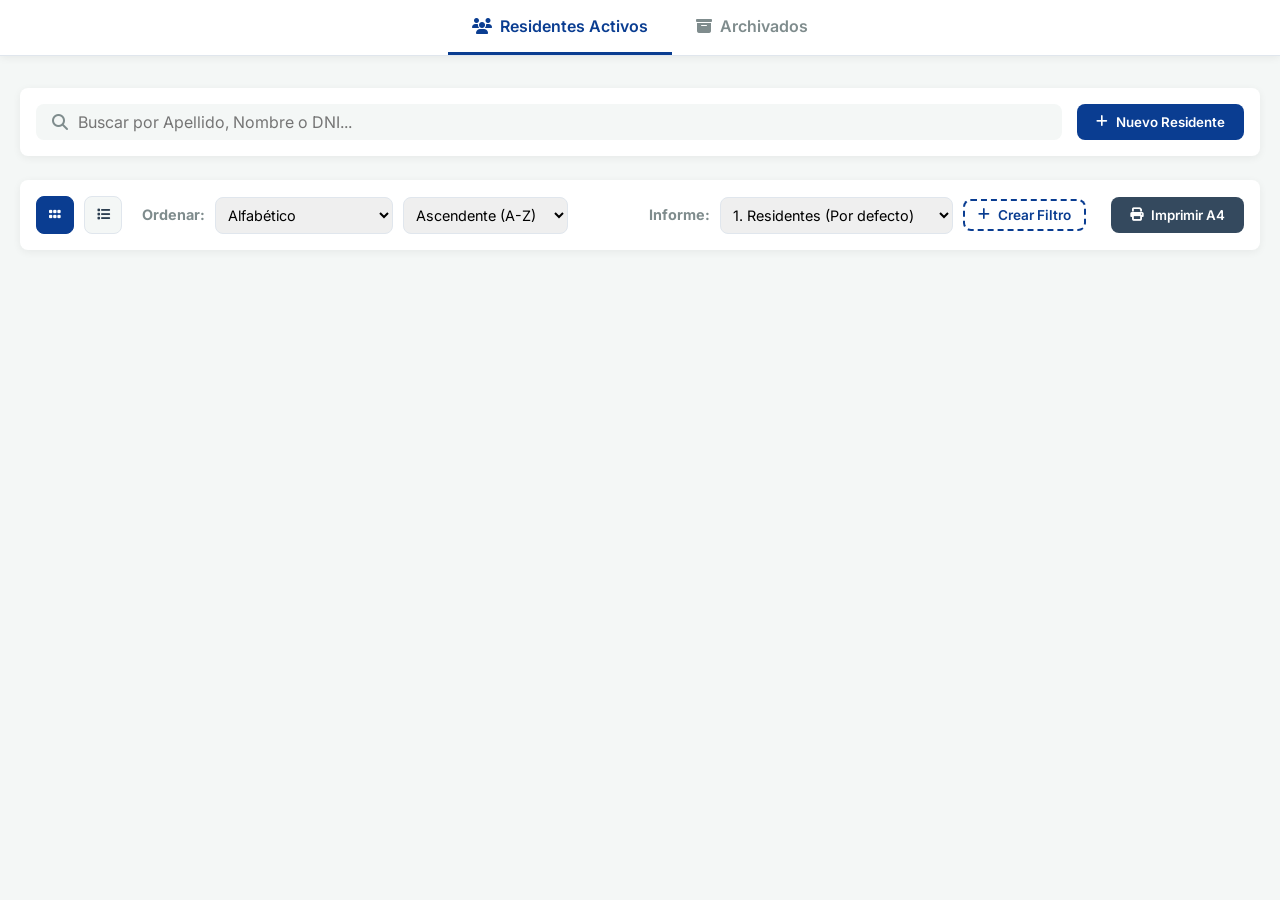
<file: index.html>
<!-- [Descripción: Estructura principal del Dashboard. Se eliminó definitivamente el logo centrado en la vista web. Comienza directamente con las pestañas de navegación. Se mantiene la cabecera oculta exclusiva para la impresión en A4 (con logoimpresion.png), la barra de herramientas avanzada y los modales.] -->
<!DOCTYPE html>
<html lang="es">
<head>
    <meta charset="UTF-8">
    <meta name="viewport" content="width=device-width, initial-scale=1.0">
    <title>Residencial Francia - Archivo Digital</title>
    <link rel="stylesheet" href="css/style.css">
    <!-- Google Fonts & FontAwesome -->
    <link href="https://fonts.googleapis.com/css2?family=Inter:wght@300;400;500;600;700&display=swap" rel="stylesheet">
    <link rel="stylesheet" href="https://cdnjs.cloudflare.com/ajax/libs/font-awesome/6.4.0/css/all.min.css">
</head>
<body>

    <!-- BARRA DE PESTAÑAS (TABS) -->
    <nav class="tabs-nav print-hide">
        <button class="tab-btn active" data-tab="tab-activos"><i class="fa-solid fa-users"></i> Residentes Activos</button>
        <button class="tab-btn" data-tab="tab-archivados"><i class="fa-solid fa-box-archive"></i> Archivados</button>
    </nav>

    <main class="dashboard-container">
        
        <!-- CABECERA EXCLUSIVA PARA IMPRESIÓN (Invisible en pantalla, solo visible al imprimir) -->
        <div id="printHeader" class="print-header">
            <div style="display: flex; flex-direction: column; gap: 5px;">
                <h2 id="printTitle">Informe de Residentes</h2>
                <span id="printDate" style="font-size: 12px; color: #333; font-weight: bold;"></span>
            </div>
            <!-- Logo exclusivo para impresión en blanco y negro -->
            <img src="img/logoimpresion.png" alt="Logo" class="print-logo" onerror="this.style.display='none'">
        </div>

        <!-- ========================================== -->
        <!-- PESTAÑA 1: ACTIVOS                         -->
        <!-- ========================================== -->
        <div id="tab-activos" class="tab-content active">
            
            <!-- CONTROLES BÁSICOS (Buscador y Nuevo Residente) -->
            <section class="controls-section print-hide">
                <div class="search-box">
                    <i class="fa-solid fa-search"></i>
                    <input type="text" id="searchActivos" placeholder="Buscar por Apellido, Nombre o DNI...">
                </div>
                <div class="filter-box">
                    <button class="btn btn-primary" onclick="window.location.href='resident.html'">
                        <i class="fa-solid fa-plus"></i> Nuevo Residente
                    </button>
                </div>
            </section>

            <!-- BARRA DE HERRAMIENTAS AVANZADA (Vistas, Orden, Reportes, Impresión) -->
            <section class="advanced-toolbar print-hide">
                
                <!-- Grupo 1: Vistas y Orden -->
                <div class="toolbar-group">
                    <button class="btn-icon active" id="btnViewGrid" title="Vista Mosaico"><i class="fa-solid fa-grip"></i></button>
                    <button class="btn-icon" id="btnViewList" title="Vista Lista"><i class="fa-solid fa-list"></i></button>
                    
                    <span style="color: var(--text-muted); margin-left: 10px; font-size: 0.9rem; font-weight: bold;">Ordenar:</span>
                    <select id="sortField">
                        <option value="nombre">Alfabético</option>
                        <option value="edad">Edad</option>
                        <option value="genero">Género</option>
                        <option value="numeroSocio">N° Socio</option>
                        <option value="fechaIngreso">Fecha de Ingreso</option>
                        <option value="obraSocial">Obra Social</option>
                        <option value="medicoCabecera">Médico de Cabecera</option>
                        <option value="nacionalidad">Nacionalidad</option>
                    </select>
                    
                    <select id="sortDirection">
                        <option value="asc">Ascendente (A-Z)</option>
                        <option value="desc">Descendente (Z-A)</option>
                    </select>
                </div>

                <!-- Grupo 2: Informes y Botón de Impresión -->
                <div class="toolbar-group">
                    <span style="color: var(--text-muted); font-size: 0.9rem; font-weight: bold;">Informe:</span>
                    <select id="reportPreset">
                        <option value="default">1. Residentes (Por defecto)</option>
                        <option value="cumple">2. Cumpleaños</option>
                        <option value="os">3. Obra Social</option>
                        <option value="fam">4. Familiares y Responsables</option>
                        <!-- Los reportes personalizados se inyectarán aquí por JS -->
                    </select>
                    
                    <button class="btn btn-outline" style="padding: 0.4rem 0.8rem; font-size: 0.85rem;" onclick="openCustomReportModal()">
                        <i class="fa-solid fa-plus"></i> Crear Filtro
                    </button>
                    
                    <button class="btn btn-secondary" onclick="executePrint()" style="margin-left: 15px; background: #34495e;">
                        <i class="fa-solid fa-print"></i> Imprimir A4
                    </button>
                </div>
            </section>

            <!-- Spinner Loading -->
            <div id="loaderActivos" class="loader-container">
                <div class="spinner"></div><p>Cargando base de datos...</p>
            </div>

            <!-- VISTA MOSAICO (Tarjetas) -->
            <section class="grid-container" id="gridActivos"></section>

            <!-- VISTA LISTA (Tabla, inyectada dinámicamente) -->
            <section class="list-container hidden" id="listActivos">
                <!-- JS inyectará las tablas aquí -->
            </section>
        </div>

        <!-- ========================================== -->
        <!-- PESTAÑA 2: ARCHIVADOS                      -->
        <!-- ========================================== -->
        <div id="tab-archivados" class="tab-content hidden print-hide">
            <section class="controls-section">
                <div class="search-box">
                    <i class="fa-solid fa-search"></i>
                    <input type="text" id="searchArchivados" placeholder="Buscar en archivo histórico...">
                </div>
            </section>
            
            <div id="loaderArchivados" class="loader-container">
                <div class="spinner"></div><p>Cargando residentes archivados...</p>
            </div>
            
            <section class="grid-container" id="gridArchivados"></section>
        </div>
    </main>

    <!-- ========================================== -->
    <!-- MODALES                                    -->
    <!-- ========================================== -->

    <!-- Modal: Crear Informe Personalizado -->
    <div id="reportModal" class="modal print-hide">
        <div class="modal-content" style="max-width: 750px; width: 95%;">
            <div class="modal-header">
                <h2>Crear Informe Personalizado</h2>
                <span class="close" onclick="closeCustomReportModal()">&times;</span>
            </div>
            
            <div class="modal-body">
                <div class="form-group" style="margin-bottom: 20px;">
                    <label>Título del Filtro / Informe</label>
                    <input type="text" id="customReportTitle" placeholder="Ej: Control Médico General...">
                </div>

                <!-- Caja de Orden de Selección -->
                <div class="selected-order-box">
                    <div class="selected-order-title">Orden de columnas en la planilla (De Izquierda a Derecha)</div>
                    <div class="selected-tags" id="selectedTagsContainer">
                        <span style="color: #999; font-size: 0.85rem; font-style: italic;">Seleccione las opciones debajo para agregarlas...</span>
                    </div>
                </div>
                
                <!-- Contenedor agrupado por Pestañas del Sheet -->
                <div class="report-tabs-container" id="columnsPickerContainer">
                    <!-- JS inyectará los grupos y checkboxes aquí -->
                </div>
            </div>
            
            <div class="modal-footer">
                <button class="btn btn-secondary" onclick="closeCustomReportModal()">Cancelar</button>
                <button class="btn btn-primary" onclick="saveCustomReport()">Guardar y Aplicar</button>
            </div>
        </div>
    </div>

    <!-- Modal: Archivar Residente -->
    <div id="archiveModal" class="modal print-hide">
        <div class="modal-content" style="max-width: 550px; width: 95%;">
            <div class="modal-header">
                <h2>Archivar Residente</h2>
                <span class="close" id="closeModal">&times;</span>
            </div>
            
            <div class="modal-body">
                <p>Complete los datos de salida para mover a <strong id="archiveName"></strong> <span id="archiveSocioBadge" style="color: var(--text-muted); font-size: 0.9rem;"></span> al archivo inactivo.</p>
                
                <div class="form-group" style="margin-top: 15px;">
                    <label>Fecha de Salida</label>
                    <input type="date" id="archiveDate" class="modern-input">
                </div>

                <div class="form-group" style="margin-top: 15px;">
                    <label>Motivo claro de la salida</label>
                    <select id="archiveMotivo" class="modern-input">
                        <option value="">Seleccione un motivo...</option>
                        <option value="traslado voluntario">Traslado voluntario</option>
                        <option value="retiro por alta">Retiro por alta</option>
                        <option value="retiro por fallecimiento">Retiro por fallecimiento</option>
                        <option value="derivación medica de urgencia">Derivación médica de urgencia</option>
                    </select>
                </div>

                <!-- Condicional: Derivación médica de urgencia -->
                <div id="groupDerivacion" style="display: none;">
                    <div class="form-group" style="margin-top: 15px;">
                        <label>Lugar de Derivación</label>
                        <input type="text" id="archiveLugarDerivacion" class="modern-input" placeholder="Indique el centro médico o lugar de derivación...">
                    </div>
                </div>

                <!-- Condicional: Retiro por alta o Traslado voluntario -->
                <div id="groupResponsableSalida" style="display: none;">
                    <div class="form-group" style="margin-top: 15px;">
                        <label>Responsable</label>
                        <input type="text" id="archiveResponsable" class="modern-input" placeholder="Nombre y apellido del responsable...">
                    </div>
                    <div class="form-group" style="margin-top: 15px;">
                        <label>DNI del responsable</label>
                        <input type="text" id="archiveDniResponsable" class="modern-input" placeholder="DNI del responsable...">
                    </div>
                </div>

                <!-- Condicional: Retiro por fallecimiento -->
                <div id="groupFallecimiento" style="display: none;">
                    <div class="form-group" style="margin-top: 15px;">
                        <label>Hora del deceso</label>
                        <input type="time" id="archiveHoraDeceso" class="modern-input">
                    </div>
                    <div class="form-group" style="margin-top: 15px;">
                        <label>Link certificado de defunción</label>
                        <input type="text" id="archiveLinkCertificado" class="modern-input" placeholder="Pegue el link del certificado de defunción...">
                    </div>
                </div>

                <div class="form-group" style="margin-top: 15px;">
                    <label>Detalle</label>
                    <textarea id="archiveDetalle" class="modern-input" rows="3" placeholder="Detalles adicionales acerca de la salida del residente..."></textarea>
                </div>
            </div>
            
            <div class="modal-footer">
                <button class="btn btn-secondary" id="cancelArchive">Cancelar</button>
                <button class="btn btn-danger" id="confirmArchive">Archivar Residente</button>
            </div>
        </div>
    </div>

    <!-- Javascript -->
    <script src="js/app.js"></script>
</body>
</html>
</file>
<file: css/style.css>
/* ==========================================================================
   CSS - RESIDENCIAL FRANCIA
   Arquitectura moderna, variables CSS, Dashboard y Perfil Minimalista.
   ========================================================================== */

:root {
    --primary-blue: #0A3D91; 
    --secondary-blue: #155EBA;
    --text-main: #2C3E50;
    --text-muted: #7F8C8D;
    --bg-main: #F4F7F6;
    --white: #FFFFFF;
    --danger: #E74C3C;
    --success: #27AE60;
    --border-color: #E0E6ED;
    --shadow-sm: 0 2px 8px rgba(0,0,0,0.06);
    --shadow-md: 0 8px 16px rgba(0,0,0,0.1);
    --radius-md: 8px;
    --radius-lg: 16px;
    --transition: all 0.3s ease;
}

* { 
    margin: 0; 
    padding: 0; 
    box-sizing: border-box; 
    font-family: 'Inter', sans-serif; 
}

body { 
    background-color: var(--bg-main); 
    color: var(--text-main); 
    line-height: 1.6; 
}

/* ==========================================================================
   NAVEGACIÓN DASHBOARD
   ========================================================================== */
/* [Descripción: Estilos para las pestañas principales (Activos y Archivados) en la página de inicio.] */
.tabs-nav { 
    display: flex; justify-content: center; background: var(--white); box-shadow: var(--shadow-sm); 
    padding: 0 20px; border-bottom: 1px solid var(--border-color); margin-bottom: 2rem; flex-wrap: wrap; 
}
.tab-btn { 
    background: none; border: none; padding: 1rem 1.5rem; font-size: 1rem; font-weight: 600; 
    color: var(--text-muted); cursor: pointer; transition: var(--transition); border-bottom: 3px solid transparent; 
    display: flex; align-items: center; gap: 8px; 
}
.tab-btn:hover { color: var(--primary-blue); background: var(--bg-main); }
.tab-btn.active { color: var(--primary-blue); border-bottom-color: var(--primary-blue); }
.tab-content { display: none; animation: fadeIn 0.4s ease; }
.tab-content.active { display: block; }
@keyframes fadeIn { from { opacity: 0; transform: translateY(10px); } to { opacity: 1; transform: translateY(0); } }

/* ==========================================================================
   CONTROLES Y BARRA AVANZADA (DASHBOARD)
   ========================================================================== */
/* [Descripción: Buscadores, filtros y la nueva barra de herramientas avanzada que contiene las opciones de Mosaico, Lista, Ordenamiento y Reportes.] */
.dashboard-container { max-width: 1400px; margin: 0 auto 2rem; padding: 0 20px; }
.controls-section { 
    display: flex; justify-content: space-between; flex-wrap: wrap; gap: 15px; margin-bottom: 1.5rem; 
    background: var(--white); padding: 1rem; border-radius: var(--radius-md); box-shadow: var(--shadow-sm); 
}
.search-box { 
    display: flex; align-items: center; background: var(--bg-main); padding: 0.5rem 1rem; 
    border-radius: var(--radius-md); flex: 1; min-width: 300px; 
}
.search-box i { color: var(--text-muted); margin-right: 10px; }
.search-box input { border: none; background: transparent; width: 100%; outline: none; font-size: 1rem; }
.filter-box { display: flex; gap: 10px; flex-wrap: wrap; }

.advanced-toolbar { 
    display: flex; flex-wrap: wrap; gap: 15px; background: var(--white); padding: 1rem; 
    border-radius: var(--radius-md); box-shadow: var(--shadow-sm); margin-bottom: 2rem; 
    align-items: center; justify-content: space-between; 
}
.toolbar-group { display: flex; gap: 10px; align-items: center; flex-wrap: wrap; }
.toolbar-group select { 
    padding: 0.5rem; border: 1px solid var(--border-color); border-radius: var(--radius-md); 
    font-size: 0.9rem; outline: none; cursor: pointer; 
}
.btn-icon { 
    width: 38px; height: 38px; display: flex; align-items: center; justify-content: center; 
    border: 1px solid var(--border-color); background: var(--bg-main); border-radius: var(--radius-md); 
    cursor: pointer; transition: var(--transition); color: var(--text-main); 
}
.btn-icon.active { background: var(--primary-blue); color: white; border-color: var(--primary-blue); }
.btn-icon:hover:not(.active) { background: #e0e6ed; }

/* ==========================================================================
   BOTONES GLOBALES
   ========================================================================== */
.btn { 
    padding: 0.6rem 1.2rem; border: none; border-radius: var(--radius-md); font-weight: 600; 
    cursor: pointer; transition: var(--transition); display: inline-flex; align-items: center; gap: 8px; 
}
.btn-primary { background: var(--primary-blue); color: var(--white); }
.btn-primary:hover { background: var(--secondary-blue); transform: translateY(-2px); }
.btn-secondary { background: var(--text-muted); color: var(--white); }
.btn-secondary:hover { opacity: 0.9; }
.btn-success { background: var(--success); color: var(--white); }
.btn-danger { background: var(--danger); color: var(--white); }
.btn-outline { background: transparent; border: 2px dashed var(--primary-blue); color: var(--primary-blue); }

/* ==========================================================================
   GRID (MOSAICO) Y TARJETAS
   ========================================================================== */
/* [Descripción: Diseño de las tarjetas estilo mosaico para los residentes en el Dashboard.] */
.grid-container { display: grid; grid-template-columns: repeat(auto-fill, minmax(320px, 1fr)); gap: 1.5rem; }
.card { 
    background: var(--white); border-radius: var(--radius-lg); padding: 1.5rem; box-shadow: var(--shadow-sm); 
    transition: var(--transition); display: flex; flex-direction: column; gap: 15px; position: relative; 
    border-top: 4px solid var(--primary-blue); 
}
.card:hover { transform: translateY(-5px); box-shadow: var(--shadow-md); }
.card.archived-card { border-top-color: var(--text-muted); opacity: 0.9; filter: grayscale(20%); }
.card-header { display: flex; gap: 15px; align-items: center; }
.card-img { width: 80px; height: 80px; border-radius: 50%; object-fit: cover; border: 2px solid var(--border-color); }
.card-title h3 { font-size: 1.2rem; color: var(--text-main); margin-bottom: 5px; }
.card-title p { font-size: 0.9rem; color: var(--text-muted); }
.card-body { border-top: 1px solid var(--border-color); padding-top: 15px; display: flex; flex-direction: column; gap: 8px; }
.info-row { display: flex; justify-content: space-between; font-size: 0.9rem; }
.btn-archive-card { position: absolute; top: 15px; right: 15px; background: none; border: none; color: var(--text-muted); cursor: pointer; transition: var(--transition); font-size: 1.2rem; }
.btn-archive-card:hover { color: var(--danger); }

/* ==========================================================================
   VISTA LISTA Y GÉNERO
   ========================================================================== */
/* [Descripción: Contenedores y tabla para la visualización en Lista. Incluye la división dual para el ordenamiento por Género.] */
.list-container { 
    width: 100%; overflow-x: auto; background: var(--white); border-radius: var(--radius-lg); 
    box-shadow: var(--shadow-sm); padding: 15px; 
}
.gender-split { display: flex; gap: 20px; align-items: flex-start; }
.gender-column { flex: 1; min-width: 0; }
.gender-title { 
    text-align: center; color: var(--white); background: var(--primary-blue); padding: 10px; 
    border-radius: 8px 8px 0 0; margin: 0; font-size: 1.1rem; 
}

.data-table { width: 100%; border-collapse: collapse; text-align: left; }
.data-table th { background: #f0f4f8; color: var(--text-main); padding: 10px 12px; font-size: 0.85rem; border: 1px solid var(--border-color); text-transform: uppercase; }
.data-table td { padding: 10px 12px; border: 1px solid var(--border-color); font-size: 0.9rem; color: var(--text-main); transition: var(--transition); }
.data-table tr { cursor: pointer; }
.data-table tr:hover td { background-color: #eaf1f8; }

/* La columna de # se encoge al máximo para no estorbar a los nombres */
.data-table th:first-child, .data-table td:first-child { 
    font-weight: bold; color: var(--text-muted); width: 1%; white-space: nowrap; text-align: center; 
}

/* ==========================================================================
   HEADER MINIMALISTA DEL PERFIL
   ========================================================================== */
/* [Descripción: Botón circular de volver y estructura de pestañas tipo solapas de carpeta para el Perfil.] */
.profile-container { max-width: 1200px; margin: 2rem auto; padding: 0 20px; }
.profile-top-bar { display: flex; align-items: flex-end; justify-content: space-between; margin-bottom: 0px; gap: 20px; flex-wrap: wrap; border-bottom: 2px solid var(--primary-blue); }

.btn-back-sleek { 
    background: var(--white); color: var(--text-main); width: 45px; height: 45px; border-radius: 50%; 
    display: flex; align-items: center; justify-content: center; box-shadow: var(--shadow-sm); 
    text-decoration: none; font-size: 1.2rem; transition: var(--transition); border: 1px solid var(--border-color); 
    flex-shrink: 0; margin-bottom: 10px; 
}
.btn-back-sleek:hover { background: var(--bg-main); color: var(--primary-blue); transform: scale(1.05); }

.profile-tabs-group { display: flex; gap: 5px; margin-bottom: -2px; }
.profile-tab { 
    background: #e0e6ed; border: 1px solid var(--border-color); border-bottom: none; padding: 12px 25px; 
    font-weight: 600; border-radius: 8px 8px 0 0; cursor: pointer; color: var(--text-muted); 
    transition: var(--transition); font-size: 0.95rem; 
}
.profile-tab.active { background: var(--primary-blue); color: var(--white); border-color: var(--primary-blue); }

.status-badge { background: var(--danger); color: white; padding: 8px 16px; border-radius: var(--radius-lg); font-weight: 700; font-size: 0.85rem; letter-spacing: 0.5px; margin-bottom: 10px; }

/* ==========================================================================
   SECCIONES Y ESTRUCTURA DEL PERFIL
   ========================================================================== */
.tab-content-wrapper { 
    background-color: var(--primary-blue); padding: 25px; border-radius: 0 8px 8px 8px; 
    box-shadow: var(--shadow-md); margin-bottom: 30px; 
}
.profile-section { 
    background: var(--white); border-radius: var(--radius-md); padding: 2rem; margin-bottom: 1.5rem; 
    box-shadow: 0 4px 6px rgba(0,0,0,0.1); border: 1px solid rgba(255,255,255,0.2); 
}
.profile-section h3 { margin-bottom: 1.5rem; color: var(--primary-blue); border-bottom: 2px solid var(--border-color); padding-bottom: 10px; display: flex; align-items: center; gap: 10px; font-size: 1.1rem; }
.section-1 { display: flex; gap: 2rem; align-items: flex-start; flex-wrap: wrap; }

.photo-wrapper { position: relative; width: 200px; height: 200px; border-radius: var(--radius-lg); overflow: hidden; box-shadow: var(--shadow-sm); border: 3px solid var(--white); }
.photo-wrapper img { width: 100%; height: 100%; object-fit: cover; }
.upload-overlay { position: absolute; inset: 0; background: rgba(0,0,0,0.6); display: flex; flex-direction: column; align-items: center; justify-content: center; color: var(--white); cursor: pointer; transition: var(--transition); opacity: 0; }
.photo-wrapper:hover .upload-overlay { opacity: 1; }
.upload-overlay input { position: absolute; inset: 0; opacity: 0; cursor: pointer; }

/* ==========================================================================
   FORMULARIOS Y TIPOGRAFÍA MINIMALISTA
   ========================================================================== */
/* [Descripción: Inputs estandarizados que mantienen su tamaño natural. En modo readonly pierden los bordes para fusionarse visualmente con el fondo.] */
.form-row { display: flex; gap: 15px; margin-bottom: 5px; flex-wrap: wrap; }
.form-group { display: flex; flex-direction: column; flex: 1; min-width: 150px; }
.flex-2 { flex: 2; }
.full-width { flex: 100%; }

.form-group label { 
    font-size: 0.75rem; color: var(--text-muted); font-weight: 600; margin-bottom: 2px; 
    text-transform: uppercase; white-space: nowrap; overflow: hidden; text-overflow: ellipsis; 
}
.form-group input, .form-group select { 
    padding: 0.6rem; border: 1px solid var(--border-color); border-radius: var(--radius-md); 
    font-size: 1rem; transition: var(--transition); background: var(--white); outline: none; width: 100%; 
}
.form-group input:focus, .form-group select:focus { border-color: var(--primary-blue); box-shadow: 0 0 0 3px rgba(10, 61, 145, 0.1); }

/* Modo solo-lectura: los inputs se ven como texto estático */
.readonly-mode input, .readonly-mode select { 
    border-color: transparent !important; background: transparent !important; padding-left: 0; 
    color: #1a252f; font-weight: 600; box-shadow: none !important; pointer-events: none; 
    -webkit-appearance: none; -moz-appearance: none; appearance: none; 
}
.warning-text { color: var(--danger); font-weight: 700; }
.readonly-mode .super-text input { font-size: 1.8rem; font-weight: 800; color: var(--primary-blue); letter-spacing: -0.5px; height: auto; padding-top: 0; padding-bottom: 0; }
.super-text input { font-size: 1.5rem; font-weight: 700; }
.readonly-mode .medium-text input { font-size: 1.15rem; font-weight: 600; color: #34495e; }

/* ==========================================================================
   BLOQUES DINÁMICOS COMPACTOS (OS, Médicos, Responsables)
   ========================================================================== */
.compact-row { background: #f0f4f8; padding: 12px 15px; border-radius: var(--radius-md); border: 1px solid var(--border-color); border-left: 5px solid var(--primary-blue); transition: var(--transition); display: flex; align-items: flex-end; box-shadow: 0 2px 8px rgba(0,0,0,0.05); margin-bottom: 10px; }
.compact-row:hover { border-color: var(--primary-blue); box-shadow: var(--shadow-sm); }

.responsable-block { background: #f0f4f8; padding: 20px; border-radius: var(--radius-md); border: 1px solid var(--border-color); border-left: 5px solid var(--primary-blue); transition: var(--transition); box-shadow: 0 2px 8px rgba(0,0,0,0.08); margin-bottom: 20px; }
.responsable-block:hover { border-color: var(--primary-blue); box-shadow: var(--shadow-sm); }

.btn-remove-os, .btn-remove-resp { background: var(--danger); color: white; border: none; border-radius: var(--radius-md); width: 40px; height: 40px; cursor: pointer; display: inline-flex; align-items: center; justify-content: center; flex-shrink: 0; transition: var(--transition); }
.btn-remove-os:hover, .btn-remove-resp:hover { opacity: 0.9; transform: scale(1.05); }

/* ==========================================================================
   CARGA, TOAST Y MODALES NATIVOS (SCROLLABLE)
   ========================================================================== */
.loader-container { display: flex; flex-direction: column; align-items: center; justify-content: center; padding: 3rem; }
.spinner { width: 50px; height: 50px; border: 5px solid var(--border-color); border-top-color: var(--primary-blue); border-radius: 50%; animation: spin 1s linear infinite; margin-bottom: 15px; }
@keyframes spin { to { transform: rotate(360deg); } }
.hidden { display: none !important; }

/* El modal acompaña el scroll nativo de la pantalla, sin limites artificiales */
.modal { display: none; position: fixed; inset: 0; background: rgba(0,0,0,0.5); z-index: 1000; overflow-y: auto; }
.modal.show { display: block; }
.modal-content { background: var(--white); padding: 2rem; border-radius: var(--radius-lg); width: 95%; max-width: 500px; margin: 50px auto; box-shadow: var(--shadow-md); animation: slideUp 0.3s ease; }
@keyframes slideUp { from { transform: translateY(20px); opacity: 0; } to { transform: translateY(0); opacity: 1; } }
.modal-header { display: flex; justify-content: space-between; align-items: center; margin-bottom: 1rem; }
.close { font-size: 1.5rem; cursor: pointer; }
.modal-footer { margin-top: 1.5rem; display: flex; justify-content: flex-end; gap: 10px; }

.toast { position: fixed; bottom: 20px; right: 20px; padding: 15px 25px; border-radius: var(--radius-md); background: var(--success); color: white; font-weight: 600; box-shadow: var(--shadow-md); transform: translateY(100px); opacity: 0; transition: var(--transition); z-index: 2000; }
.toast.show { transform: translateY(0); opacity: 1; }
.toast.error { background: var(--danger); }

/* ==========================================================================
   MODAL REPORTES PERSONALIZADOS
   ========================================================================== */
.report-tabs-container { padding: 15px; border: 1px solid var(--border-color); border-radius: var(--radius-md); background: #fdfdfd; margin-bottom: 10px; }
.report-tab-group { margin-bottom: 20px; }
.report-tab-title { font-weight: 700; color: var(--primary-blue); border-bottom: 2px solid var(--border-color); padding-bottom: 5px; margin-bottom: 10px; font-size: 0.95rem; text-transform: uppercase; }
.columns-picker { display: grid; grid-template-columns: repeat(auto-fill, minmax(140px, 1fr)); gap: 8px; }
.columns-picker label { display: flex; align-items: center; gap: 8px; font-size: 0.85rem; cursor: pointer; color: var(--text-main); }

.selected-order-box { background: var(--bg-main); padding: 15px; border-radius: var(--radius-md); margin-bottom: 15px; border: 1px dashed var(--primary-blue); }
.selected-order-title { font-size: 0.8rem; font-weight: 700; color: var(--text-muted); text-transform: uppercase; margin-bottom: 10px; }
.selected-tags { display: flex; flex-wrap: wrap; gap: 8px; }
.tag-item { background: var(--primary-blue); color: white; padding: 4px 10px; border-radius: 20px; font-size: 0.8rem; font-weight: 600; display: flex; align-items: center; gap: 5px; }
.tag-number { background: white; color: var(--primary-blue); width: 18px; height: 18px; border-radius: 50%; display: inline-flex; justify-content: center; align-items: center; font-size: 0.7rem; font-weight: bold; }

/* ==========================================================================
   BARRA LATERAL DOCUMENTACIÓN Y VISORES
   ========================================================================== */
.docs-layout { display: flex; gap: 25px; align-items: flex-start; }
.docs-sidebar { width: 190px; flex-shrink: 0; display: flex; flex-direction: column; gap: 5px; border-right: 1px solid #eaeaea; padding-right: 15px; }
.docs-content { flex-grow: 1; min-width: 0; }

.docs-tab-btn { padding: 10px 12px; text-align: left; background: transparent; border: none; border-radius: 6px; cursor: pointer; font-weight: 500; color: #555; transition: var(--transition); display: flex; align-items: center; gap: 10px; font-size: 0.9rem; }
.docs-tab-btn:hover { background: #f8f9fa; color: var(--primary-blue); }
.docs-tab-btn.active { background: #eff4fa; color: var(--primary-blue); font-weight: 700; border-left: 4px solid var(--primary-blue); border-radius: 0 6px 6px 0; }

.docs-empty-state { display: flex; flex-direction: column; align-items: center; justify-content: center; min-height: 400px; width: 100%; color: var(--text-muted); text-align: center; margin: 0 auto; }
.docs-empty-state i { font-size: 3.5rem; margin-bottom: 15px; color: #dfe6e9; }

.doc-viewer-card { background: var(--white); border: 1px solid var(--border-color); border-radius: var(--radius-md); padding: 15px; display: flex; flex-direction: column; gap: 10px; box-shadow: var(--shadow-sm); }
.doc-viewer-card h4 { margin: 0; color: var(--primary-blue); font-size: 1rem; text-align: center; border-bottom: 1px solid #eee; padding-bottom: 10px; }

/* ==========================================================================
   CABECERA DE IMPRESIÓN (OCULTA EN PANTALLA)
   ========================================================================== */
.print-header { display: none; }

/* ==========================================================================
   RESPONSIVE MÓVIL
   ========================================================================== */
@media (max-width: 768px) {
    .section-1 { flex-direction: column; align-items: center; }
    .photo-column { flex: 0 0 auto; width: 100%; max-width: 300px; }
    .tab-content-wrapper { padding: 15px; border-radius: 0; }
    .profile-section { padding: 15px; }
    .docs-layout { flex-direction: column; }
    .docs-sidebar { width: 100%; border-right: none; border-bottom: 1px solid #eaeaea; padding-right: 0; padding-bottom: 15px; flex-direction: row; flex-wrap: wrap; }
    .docs-tab-btn { flex: 1; min-width: 140px; justify-content: center; border-left: none; }
    .docs-tab-btn.active { border-bottom: 3px solid var(--primary-blue); border-radius: 6px 6px 0 0; }
    .gender-split { flex-direction: column; }
}

/* ==========================================================================
   REGLAS DE IMPRESIÓN A4 VERTICAL ESTRICTAS
   ========================================================================== */
/* [Descripción: Estas reglas controlan que la impresión sea impecable. Forzan orientación Vertical, eliminan la URL del navegador con margin: 10mm, y evitan que la tabla se rompa o corte textos al requerir que todo dato esté en una sola línea (white-space: nowrap). El ajuste en la columna del "#" evita superposiciones.] */
@media print {
    @page { size: A4 portrait; margin: 10mm; } 
    
    body { 
        background: white !important; 
        -webkit-print-color-adjust: exact; 
        print-color-adjust: exact; 
    }
    
    /* Ocultar UI de Navegación */
    .print-hide, .main-header, .tabs-nav, .controls-section, .advanced-toolbar, .modal, .toast, .profile-top-bar { display: none !important; }
    .dashboard-container { padding: 0 !important; margin: 0 !important; box-shadow: none !important; max-width: 100% !important; }
    
    /* Mostrar cabecera de impresión */
    .print-header { display: flex !important; justify-content: space-between; align-items: flex-end; border-bottom: 2px solid black; padding-bottom: 10px; margin-bottom: 15px; }
    .print-header h2 { margin: 0; font-size: 18px; color: black; text-transform: uppercase; white-space: nowrap !important; }
    .print-logo { height: 40px; width: auto; object-fit: contain; }

    /* Estructura de la Tabla A4 */
    .list-container { padding: 0 !important; box-shadow: none !important; border-radius: 0 !important; overflow: visible !important; background: transparent !important; }
    
    .data-table { border: 2px solid black; table-layout: auto; width: 100%; }
    
    /* TODO EN UNA SOLA LÍNEA (sin ocultar texto con puntos) */
    .data-table th { background: #e0e0e0 !important; color: black !important; border: 1px solid black !important; font-weight: bold; white-space: nowrap !important; padding: 6px 8px !important; }
    .data-table td { border: 1px solid black !important; color: black !important; white-space: nowrap !important; padding: 5px 8px !important; }
    .data-table tr { page-break-inside: avoid; }
    
    /* Regla Crítica: Evita la superposición forzando la columna del contador a encogerse al máximo */
    .data-table th:first-child, 
    .data-table td:first-child { 
        width: 1% !important; 
        white-space: nowrap !important; 
        text-align: center !important; 
        padding-right: 10px !important;
        padding-left: 10px !important;
    }
    
    .gender-split { flex-direction: row; display: flex; gap: 10px; }
    .gender-title { background: #e0e0e0 !important; color: black !important; border: 2px solid black; border-bottom: none; }
    
    #gridActivos, #gridArchivados { display: none !important; }
}
</file>
